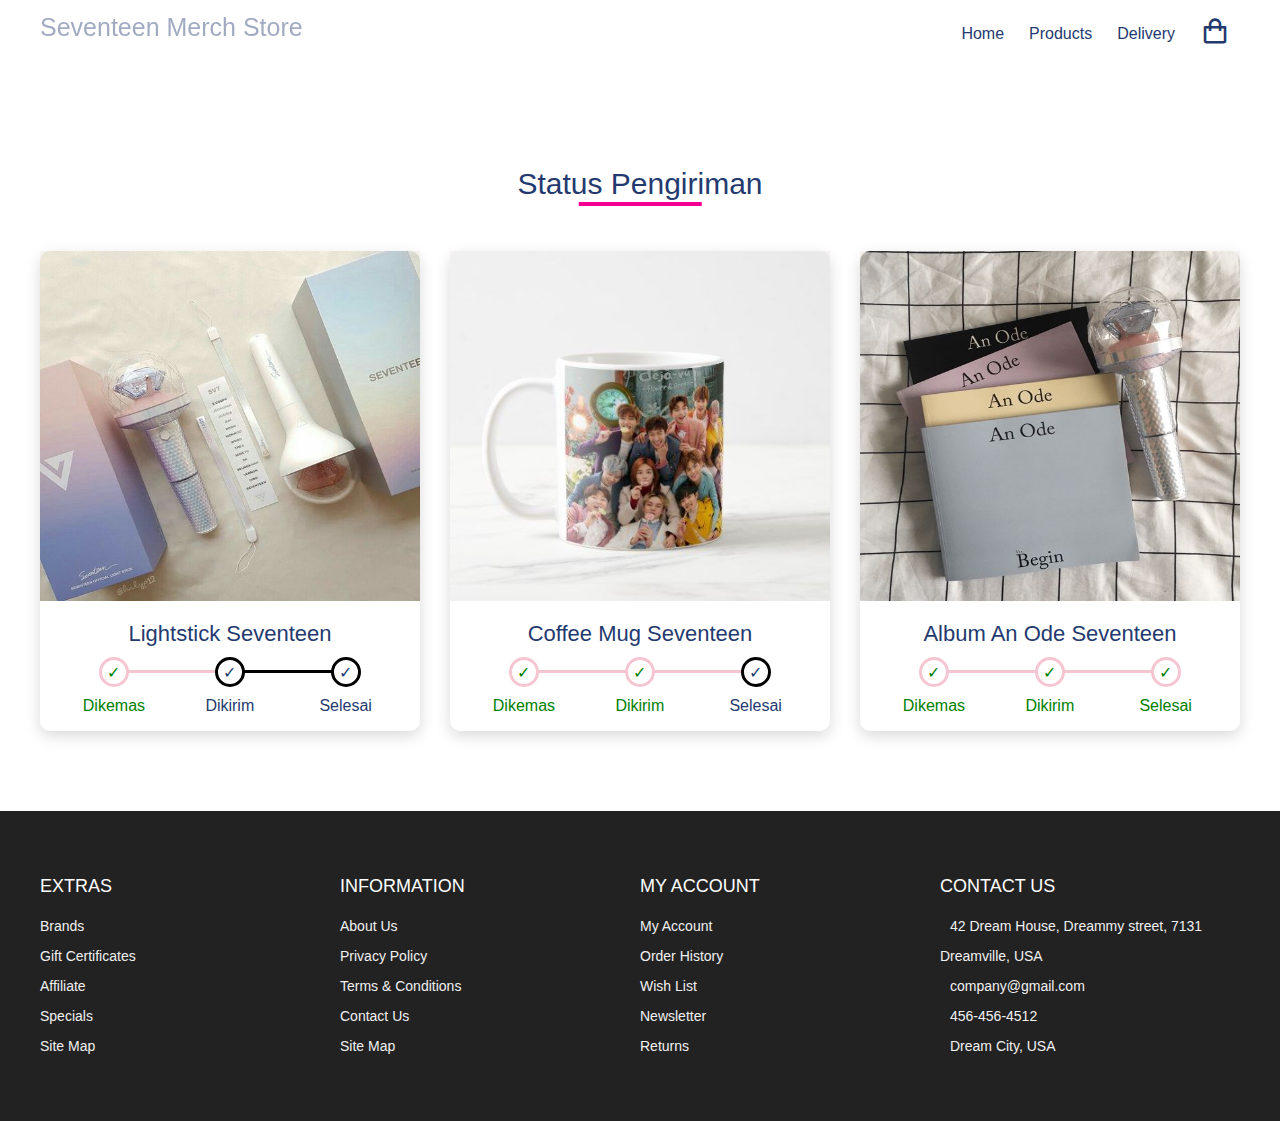
<file: Delivery.html>
<!DOCTYPE html>
<html lang="en">

<head>
  <meta charset="UTF-8" />
  <meta name="viewport" content="width=device-width, initial-scale=1.0" />
  <!-- Logo -->
  <link rel="shortcut icon" href="./images/logo.ico" type="">
  <!-- Box icons -->
  <link rel="stylesheet" href="https://cdn.jsdelivr.net/npm/boxicons@latest/css/boxicons.min.css" />
  <!-- CSS -->
  <link rel="stylesheet" href="./css/styles.css" />
  <title>Oppa - Ecommerce Website</title>
</head>

<body >
  <!-- Navigation -->
    <nav class="nav">
      <div class="navigation container">
        <div class="logo">
          <h1>Seventeen Merch Store</h1>
        </div>

        <div class="menu">
          <div class="top-nav">
            <div class="logo">
              <h1>Seventeen Merch Store</h1>
            </div>
            <div class="close">
              <i class="bx bx-x"></i>
            </div>
          </div>

        <ul class="nav-list">
          <li class="nav-item">
            <a href="index.html" class="nav-link">Home</a>
          </li>
          <li class="nav-item">
            <a href="product.html" class="nav-link">Products</a>
          </li>
          <li class="nav-item">
            <a href="Delivery.html" class="nav-link">Delivery</a>
          </li>
          <li class="nav-item">
            <a href="cart.html" class="nav-link icon"><i class="bx bx-shopping-bag"></i></a>
          </li>
        </ul>
      </div>

      <a href="cart.html" class="cart-icon">
        <i class="bx bx-shopping-bag"></i>
      </a>

      <div class="hamburger">
        <i class="bx bx-menu"></i>
      </div>
    </div>
  </nav>

  <section class="section all-products" id="products">
    <div class=" container">
      <div class="delivery-title">
        <h1>Status Pengiriman</h1>
      </div>
    </div>
    <div class="delivery-center container">
      <div class="product">
        <div class="product-header">
          <img src="./images/pic5.jpg" alt="">
        </div>
        <div class="product-footer">
          <a href="#"><h3>Lightstick Seventeen</h3></a>
          <div class="delivery-status">
            <div class="status">
              <li class="activee">Dikemas</li>
              <li class="">Dikirim</li>
              <li class="">Selesai</li>
            </div>
          </div>
        </div>
      </div>
      <div class="product">
        <div class="product-header">
          <img src="./images/pic2.jpg" alt="">
        </div>
        <div class="product-footer">
          <a href="#"><h3>Coffee Mug Seventeen</h3></a>
          <div class="delivery-status">
            <div class="status">
              <li class="activee">Dikemas</li>
              <li class="activeee">Dikirim</li>
              <li class="">Selesai</li>
            </div>
          </div>
        </div>
      </div>
      <div class="product">
        <div class="product-header">
          <img src="./images/pic1.jpg" alt="">
        </div>
        <div class="product-footer">
          <a href="#"><h3>Album An Ode Seventeen</h3></a>
          <div class="delivery-status">
            <div class="status">
              <li class="activee">Dikemas</li>
              <li class="activeee">Dikirim</li>
              <li class="activeeee">Selesai</li>
            </div>
          </div>
        </div>
      </div>
    </div>
  </section>

  <footer id="footer" class="section footer">
    <div class="container">
      <div class="footer-container">
        <div class="footer-center">
          <h3>EXTRAS</h3>
          <a href="#">Brands</a>
          <a href="#">Gift Certificates</a>
          <a href="#">Affiliate</a>
          <a href="#">Specials</a>
          <a href="#">Site Map</a>
        </div>
        <div class="footer-center">
          <h3>INFORMATION</h3>
          <a href="#">About Us</a>
          <a href="#">Privacy Policy</a>
          <a href="#">Terms & Conditions</a>
          <a href="#">Contact Us</a>
          <a href="#">Site Map</a>
        </div>
        <div class="footer-center">
          <h3>MY ACCOUNT</h3>
          <a href="#">My Account</a>
          <a href="#">Order History</a>
          <a href="#">Wish List</a>
          <a href="#">Newsletter</a>
          <a href="#">Returns</a>
        </div>
        <div class="footer-center">
          <h3>CONTACT US</h3>
          <div>
            <span>
              <i class="fas fa-map-marker-alt"></i>
            </span>
            42 Dream House, Dreammy street, 7131 Dreamville, USA
          </div>
          <div>
            <span>
              <i class="far fa-envelope"></i>
            </span>
            company@gmail.com
          </div>
          <div>
            <span>
              <i class="fas fa-phone"></i>
            </span>
            456-456-4512
          </div>
          <div>
            <span>
              <i class="far fa-paper-plane"></i>
            </span>
            Dream City, USA
          </div>
        </div>
      </div>
    </div>
  </footer>

  <!-- GSAP -->
  <script src="https://cdnjs.cloudflare.com/ajax/libs/gsap/3.5.1/gsap.min.js"></script>
  <!-- JavaScript -->
  <script src="./js/index.js"></script>
  </body>

</html>
</file>
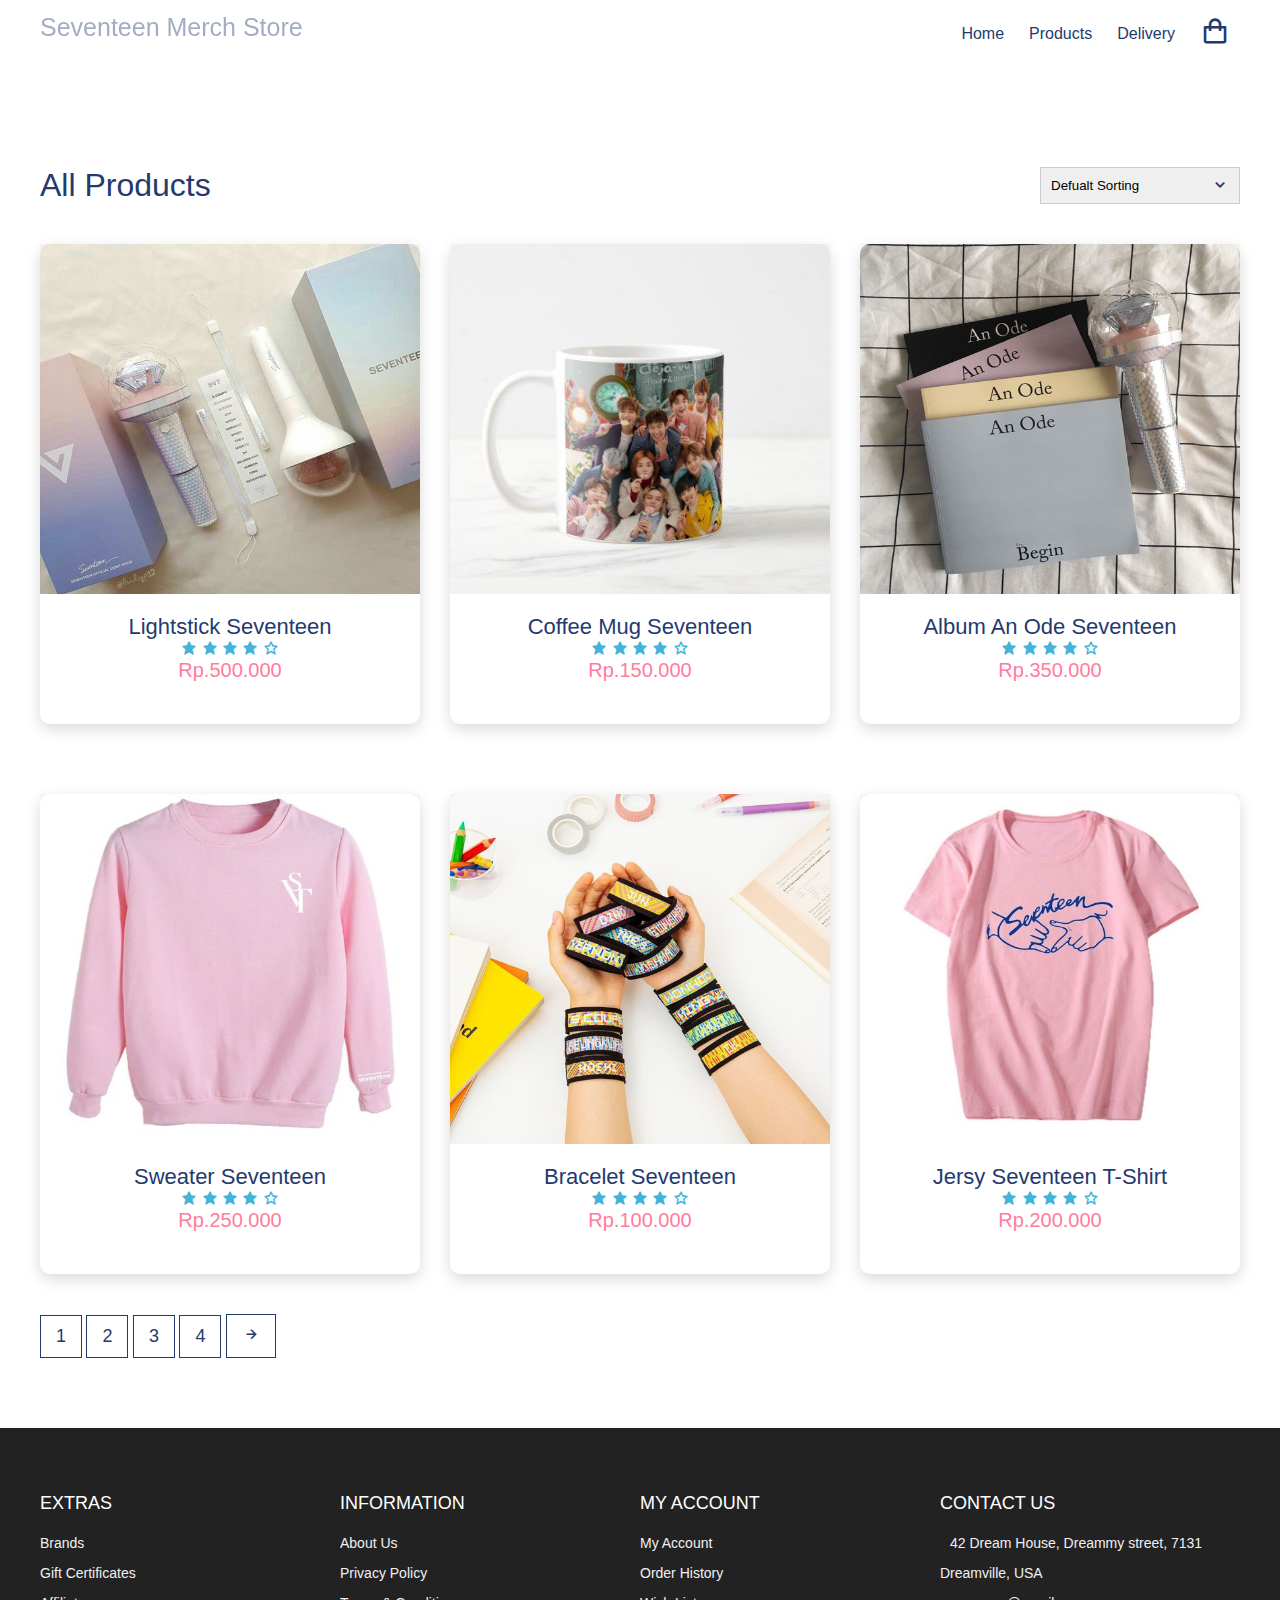
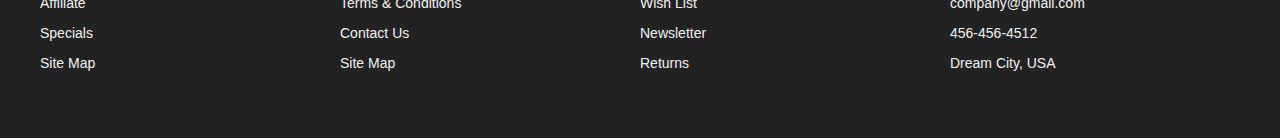
<file: product.html>
<!DOCTYPE html>
<html lang="en">
  
<head>
  <meta charset="UTF-8" />
  <meta name="viewport" content="width=device-width, initial-scale=1.0" />
  <!-- Logo -->
  <link rel="shortcut icon" href="./images/logo.ico" type="">
  <!-- Box icons -->
  <link rel="stylesheet" href="https://cdn.jsdelivr.net/npm/boxicons@latest/css/boxicons.min.css" />
  <!-- CSS -->
  <link rel="stylesheet" href="./css/styles.css" />
  <title>Oppa - Ecommerce Website</title>
 </head>
 
<body>
   <!-- Navigation -->
    <nav class="nav">
      <div class="navigation container">
        <div class="logo">
          <h1>Seventeen Merch Store</h1>
        </div>

        <div class="menu">
          <div class="top-nav">
            <div class="logo">
              <h1>Seventeen Merch Store</h1>
            </div>
            <div class="close">
              <i class="bx bx-x"></i>
            </div>
          </div>

                <ul class="nav-list">
                    <li class="nav-item">
                        <a href="index.html" class="nav-link">Home</a>
                    </li>
                    <li class="nav-item">
                        <a href="product.html" class="nav-link">Products</a>
                    </li>
                    <li class="nav-item">
                        <a href="Delivery.html" class="nav-link">Delivery</a>
                    </li>
                    <li class="nav-item">
                        <a href="cart.html" class="nav-link icon"><i class="bx bx-shopping-bag"></i></a>
                    </li>
                </ul>
            </div>

            <a href="cart.html" class="cart-icon">
                <i class="bx bx-shopping-bag"></i>
            </a>

            <div class="hamburger">
                <i class="bx bx-menu"></i>
            </div>
        </div>
    </nav>

    <!-- All Products -->
    <section class="section all-products" id="products">
        <div class="top container">
            <h1>All Products</h1>
            <form>
                <select>
                    <option value="1">Defualt Sorting</option>
                    <option value="2">Sort By Price</option>
                    <option value="3">Sort By Popularity</option>
                    <option value="4">Sort By Sale</option>
                    <option value="5">Sort By Rating</option>
                </select>
                <span><i class='bx bx-chevron-down'></i></span>
            </form>
        </div>
        <div class="product-center container">
            <div class="product">
              <div class="product-header">
                <img src="./images/pic5.jpg" alt="">
              </div>
              <div class="product-footer">
                <a href="#"><h3>Lightstick Seventeen</h3></a>
                <div class="rating">
                  <i class="bx bxs-star"></i>
                  <i class="bx bxs-star"></i>
                  <i class="bx bxs-star"></i>
                  <i class="bx bxs-star"></i>
                  <i class="bx bx-star"></i>
                </div>
                <h4 class="price">Rp.500.000</h4>
              </div>
            </div>
            <div class="product">
              <div class="product-header">
                <img src="./images/pic2.jpg" alt="">
              </div>
              <div class="product-footer">
                <a href="#"><h3>Coffee Mug Seventeen</h3></a>
                <div class="rating">
                  <i class="bx bxs-star"></i>
                  <i class="bx bxs-star"></i>
                  <i class="bx bxs-star"></i>
                  <i class="bx bxs-star"></i>
                  <i class="bx bx-star"></i>
                </div>
                <h4 class="price">Rp.150.000</h4>
              </div>
            </div>
            <div class="product">
              <div class="product-header">
                <img src="./images/pic1.jpg" alt="">
              </div>
              <div class="product-footer">
                <a href="#"><h3>Album An Ode Seventeen</h3></a>
                <div class="rating">
                  <i class="bx bxs-star"></i>
                  <i class="bx bxs-star"></i>
                  <i class="bx bxs-star"></i>
                  <i class="bx bxs-star"></i>
                  <i class="bx bx-star"></i>
                </div>
                <h4 class="price">Rp.350.000</h4>
              </div>
            </div>
            <div class="product">
              <div class="product-header">
                <img src="./images/pic4.jpg" alt="">
              </div>
              <div class="product-footer">
                <a href="#"><h3>Sweater Seventeen</h3></a>
                <div class="rating">
                  <i class="bx bxs-star"></i>
                  <i class="bx bxs-star"></i>
                  <i class="bx bxs-star"></i>
                  <i class="bx bxs-star"></i>
                  <i class="bx bx-star"></i>
                </div>
                <h4 class="price">Rp.250.000</h4>
              </div>
            </div>
            <div class="product">
              <div class="product-header">
                <img src="./images/pic6.jpg" alt="">
              </div>
              <div class="product-footer">
                <a href="#"><h3>Bracelet Seventeen</h3></a>
                <div class="rating">
                  <i class="bx bxs-star"></i>
                  <i class="bx bxs-star"></i>
                  <i class="bx bxs-star"></i>
                  <i class="bx bxs-star"></i>
                  <i class="bx bx-star"></i>
                </div>
                <h4 class="price">Rp.100.000</h4>
              </div>
            </div>
            <div class="product">
              <div class="product-header">
                <img src="./images/pic3.jpg" alt="">
              </div>
              <div class="product-footer">
                <a href="#"><h3>Jersy Seventeen T-Shirt</h3></a>
                <div class="rating">
                  <i class="bx bxs-star"></i>
                  <i class="bx bxs-star"></i>
                  <i class="bx bxs-star"></i>
                  <i class="bx bxs-star"></i>
                  <i class="bx bx-star"></i>
                </div>
                <h4 class="price">Rp.200.000</h4>
              </div>
            </div>
          </div>
    </section>

    <section class="page">
        <div class=" container">
            <span>1</span>
            <span>2</span>
            <span>3</span>
            <span>4</span>
            <span><i class='bx bx-right-arrow-alt'></i></span>
        </div>
    </section>

    <!-- Footer -->
    <footer id="footer" class="section footer">
        <div class="container">
            <div class="footer-container">
                <div class="footer-center">
                    <h3>EXTRAS</h3>
                    <a href="#">Brands</a>
                    <a href="#">Gift Certificates</a>
                    <a href="#">Affiliate</a>
                    <a href="#">Specials</a>
                    <a href="#">Site Map</a>
                </div>
                <div class="footer-center">
                    <h3>INFORMATION</h3>
                    <a href="#">About Us</a>
                    <a href="#">Privacy Policy</a>
                    <a href="#">Terms & Conditions</a>
                    <a href="#">Contact Us</a>
                    <a href="#">Site Map</a>
                </div>
                <div class="footer-center">
                    <h3>MY ACCOUNT</h3>
                    <a href="#">My Account</a>
                    <a href="#">Order History</a>
                    <a href="#">Wish List</a>
                    <a href="#">Newsletter</a>
                    <a href="#">Returns</a>
                </div>
                <div class="footer-center">
                    <h3>CONTACT US</h3>
                    <div>
                        <span>
                            <i class="fas fa-map-marker-alt"></i>
                        </span>
                        42 Dream House, Dreammy street, 7131 Dreamville, USA
                    </div>
                    <div>
                        <span>
                            <i class="far fa-envelope"></i>
                        </span>
                        company@gmail.com
                    </div>
                    <div>
                        <span>
                            <i class="fas fa-phone"></i>
                        </span>
                        456-456-4512
                    </div>
                    <div>
                        <span>
                            <i class="far fa-paper-plane"></i>
                        </span>
                        Dream City, USA
                    </div>
                </div>
            </div>
        </div>
        </div>
    </footer>

    <!-- GSAP -->
    <script src="https://cdnjs.cloudflare.com/ajax/libs/gsap/3.5.1/gsap.min.js"></script>
    <!-- JavaScript -->
    <script src="./js/index.js"></script>
</body>

</html>
</file>
<file: css/styles.css>
:root {
  --white: #fff;
  --black: #222;
  --pink: #f60091;
  --grey: #444;
  --grey2: #959595;
  --grey-alt: #d1e2e9;
  --yellow: #ffd800;
  --green: #59b210;
}

*,
*::before,
*::after {
  margin: 0;
  padding: 0;
  box-sizing: inherit;
}

html {
  scroll-behavior: smooth;
  box-sizing: border-box;
  font-size: 62.5%;
}

body {
  font-family: "Poppins", sans-serif;
  font-size: 1.6rem;
  font-weight: 400;
  background-color: #fff;
  color: #243a6f;
  position: relative;
  z-index: 1;
}

h1,
h2,
h3,
h4 {
  font-weight: 500;
}

a {
  color: inherit;
  text-decoration: none;
}

img {
  max-width: 100%;
}

li {
  list-style: none;
}

.container {
  max-width: 120rem;
  margin: 0 auto;
}

.containerprofile {
  max-width: 170rem;
  margin: 0 auto;
}


.container-md {
  max-width: 100rem;
  margin: 0 auto;
}

@media only screen and (max-width: 1200px) {
  .container {
    padding: 0 3rem;
  }

  .container-md {
    padding: 0 3rem;
  }
}

/* Header */
.header {
  position: relative;
  width: 100%;
  min-height: 100vh;
  background-color: var(--grey-alt);
  overflow: hidden;
}

.nav {
  padding: 1.6rem 0;
}

.nav.fix-nav {
  position: fixed;
  top: 0;
  left: 0;
  width: 100%;
  background-color: #243a6f;
  box-shadow: 0 5px 15px rgba(0, 0, 0, 0.3);
  z-index: 999;
}

.nav.fix-nav .nav-link,
.nav.fix-nav .logo,
.nav.fix-nav .cart-icon,
.nav.fix-nav .hamburger {
  color: #fff;
}

.navigation {
  display: flex;
  align-items: center;
  justify-content: space-between;
}

.logo h1 {
  font-size: 2.5rem;
}

.nav-list {
  display: flex;
  align-items: center;
  
}

.nav-item:not(:last-child) {
  margin-right: 0.5rem;
}

.nav-link:link,
.nav-link:visited {
  padding: 0.8rem 1rem;
  transition: all 300ms ease-in-out;
}

.nav-link.icon {
  font-size: 3rem;
}

.top-nav {
  display: none;
}

.hamburger {
  display: none;
}

.cart-icon {
  display: none;
}

@media only screen and (max-width: 768px) {
  .menu {
    position: fixed;
    top: 0;
    left: -100%;
    width: 80%;
    max-width: 40rem;
    height: 100%;
    background-color: #fff;
    transition: all 500ms ease-in-out;
    z-index: 100;
  }

  .menu.show {
    left: 0;
  }

  .top-nav {
    display: flex;
    align-items: center;
    justify-content: space-between;
    background-color: #243a6f;
    padding: 1rem 1.6rem;
  }

  .top-nav .logo {
    color: #fff;
  }

  .top-nav .close {
    color: #fff;
    font-size: 3rem;
    padding: 1rem;
    cursor: pointer;
  }

  .cart-icon {
    display: block;
    font-size: 3rem;
  }

  .hamburger {
    display: block;
    font-size: 3rem;
    padding: 0.5rem;
    cursor: pointer;
  }

  .nav-link:link,
  .nav-link:visited {
    display: block;
    font-size: 1.7rem;
    padding: 1rem 0;
  }

  .nav.fix-nav .nav-link {
    color: #243a6f;
  }

  .nav-list {
    flex-direction: column;
    align-items: start;
    padding: 1rem 1.6rem;
  }

  body.show::before {
    content: "";
    position: absolute;
    top: 0;
    left: 0;
    width: 100%;
    height: 100%;
    background-color: rgba(0, 0, 0, 0.8);
    z-index: 4;
  }

  .nav.show {
    background-color: rgba(0, 0, 0, 0.8);
  }

  .nav-link.icon {
    display: none;
  }
}

/* BA */
.header .BA-img {
  position: absolute;
  bottom: 0;
  right: 20%;
  height: 75rem;
  object-fit: contain;
}

.BA-content {
  position: absolute;
  top: 50%;
  transform: translate(25%, 10%);
}

.BA-content h2 {
  color: #b888ff;
  font-size: 3rem;
  font-weight: 700;
  margin-bottom: 1rem;
}

.BA-content .discount {
  color: #fbb419;
}

.BA-content h1 span {
  color: #253b70;
  font-size: 6rem;
  font-weight: 700;
  display: block;
  line-height: 1;
  text-shadow: 3px 3px 0 #f1f1f1, 4px 4px 0 #f1f1f1;
}

.btn {
  display: inline-block;
  background-color: #fc7c7c;
  padding: 1.2rem 4rem;
  color: #fff;
  font-weight: 600;
  text-transform: uppercase;
  margin-top: 3rem;
}

@media only screen and (max-width: 1200px) {
  .header .BA-img {
    right: -20%;
  }

  .BA-content {
    transform: translate(20%, -50%);
  }

  .BA-content h2 {
    font-size: 2rem;
  }

  .BA-content h1 span {
    font-size: 5rem;
  }
}

@media only screen and (max-width: 996px) {
  .header {
    min-height: 70vh;
  }

  .header .BA-img {
    height: 40rem;
    right: -10%;
  }
}

@media only screen and (max-width: 567px) {
  .header {
    min-height: 100vh;
  }

  .header .BA-img {
    height: 40rem;
    bottom: -15%;
  }

  .BA-content {
    top: 40%;
    transform: translate(15%, -50%);
  }

  .header .BA-img {
    right: 0%;
  }

  .BA-content h2 {
    font-size: 1.8rem;
  }

  .BA-content h1 span {
    font-size: 4rem;
  }

  .BA-content a {
    padding: 1rem 3rem;
  }
}

/* Adverts */
.section {
  padding: 10rem 0 1rem 0;
}

.profiles{
  padding: 13em 0 5rem 0;
}

.advert-center {
  display: grid;
  grid-template-columns: repeat(auto-fit, minmax(30rem, 1fr));
  gap: 3rem;
}

.advert-box {
  position: relative;
  color: #fff;
  height: 27rem;
  border-radius: 1rem;
  padding: 1.6rem;
  overflow: hidden;
  z-index: 1;
}

.advert-box img {
  position: absolute;
  bottom: -5%;
  left: 0;
  height: 110%;
  width: 20rem;
  z-index: -1;
  
}

.advert-box:nth-child(1) {
  background-color: #f5c5d1;
}

.advert-box:nth-child(2) {
  background-color: #a1d1df;
}

.advert-box:nth-child(3) {
  background-color: #e5bc00;
}

.advert-box .dotted {
  position: relative;
  height: 100%;
  border: 2px dashed #f1f1f1;
  border-radius: 1rem;
}

.advert-box .content {
  position: absolute;
  top: 50%;
  right: 5%;
  transform: translate(0, -50%);
}

.advert-box .content h2,
.advert-box .content h4 {
  text-shadow: 5px 6px 0px rgba(37, 59, 112, 0.1);
}

.advert-box .content h2 {
  line-height: 1.2;
  font-size: 3rem;
  font-weight: 700;
  margin-bottom: 1rem;
}

.advert-box .content h4 {
  font-size: 1.5rem;
  text-transform: capitalize;
}

/* Products */

.title {
  margin: 4rem 0 7rem 0;
  text-align: center;
}

.title h1 {
  font-size: 3rem;
  display: inline-block;
  position: relative;
  z-index: 0;
}

.title h1::after {
  content: "";
  position: absolute;
  left: 50%;
  bottom: -20%;
  transform: translate(-50%, -50%);
  background-color: var(--pink);
  width: 50%;
  height: 0.4rem;
  z-index: 1;
}

.product-center {
  display: grid;
  grid-template-columns: repeat(auto-fit, minmax(35rem, 1fr));
  gap: 7rem 3rem;
}

.product {
  height: 48rem;
  background-color: #fff;
  box-shadow: 0 0.5rem 1.5rem rgba(0, 0, 0, 0.15);
  border-radius: 1rem;
  text-align: center;
  transition: all 300ms ease-in-out;
}

.product:hover {
  box-shadow: 0 0.5rem 1.5rem rgba(0, 0, 0, 0.40);
}

.product-header {
  position: relative;
  height: 35rem;
  background-color: #f6f2f1;
  transition: all 300ms ease-in-out;
  z-index: 0;
}

.product-header img {
  height: 100%;
  width: 100%;
  border-radius: 1rem 1rem 0 0;
}

.product-footer {
  padding: 2rem 1.6rem 1.6rem 1.6rem;
  z-index: 0;
}

.product-footer h3 {
  font-size: 2.2rem;
}

.rating {
  color: #43b3d9;
}

.product-footer .price {
  color: #ff7c9c;
  font-size: 2rem;
}

.product:hover .product-header::after {
  content: "";
  position: absolute;
  width: 100%;
  height: 100%;
  left: 0;
  top: 0;
  border-radius: 1rem 1rem 0 0;
  background-color: rgba(0, 0, 0, 0.1);
  transition: all 500ms ease-in-out;
  z-index: 1;
}

/* Produc banner */
.product-banner {
  display: grid;
  grid-template-columns: 1fr 1fr;
  height: 60rem;
  background-color: #243a6f;
}

.product-banner .left img {
  object-fit: cover;
  height: 100%;
}

.product-banner .right {
  align-self: center;
  text-align: center;
  padding: 1.6rem;
  margin: 0 29rem 13rem 0;
}

.product-banner .content h2 {
  color: #fbb419;
  font-size: 3rem;
  font-weight: 700;
  margin-bottom: 1rem;
}

.product-banner .content .discount {
  color: #b888ff;
}

.product-banner .content h1 span {
  color: #fff;
  font-size: 6rem;
  font-weight: 700;
  display: block;
  line-height: 1;
}

@media only screen and (max-width: 996px) {
  .product-banner .content h1 span {
    font-size: 5rem;
  }
}

@media only screen and (max-width: 768px) {
  .product-banner {
    grid-template-columns: 1fr;
  }

  .product-banner .left {
    display: none;
  }

  .product-banner .content h1 span {
    font-size: 4rem;
  }

  .product-banner .content h2 {
    font-size: 2rem;
  }

  .product-banner .content a {
    padding: 1rem 3rem;
  }
}

/* profiles */
.profile-center {
  display: grid;
  grid-template-columns: repeat(auto-fit, minmax(20rem, 1fr));
  gap: 7rem;
}

.profile {
  position: relative;
  padding: 2rem;
  background-color: #fff;
  box-shadow: 0 0.5rem 1.5rem rgba(0, 0, 0, 0.1);
  transition: all 300ms ease-in-out;
  text-align: center;
  border-radius: 0.5rem;
  
}

.profile:hover {
  box-shadow: 0 0.5rem 1.5rem rgba(0, 0, 0, 0.2);
  transform: translateY(-1.5rem);
}

.profile p {
  margin: 2rem 0 1rem 0;
}

.profile .img-cover {
  border-radius: 50%;
  width: 8rem;
  height: 8rem;
  overflow: hidden;
  margin: 0 auto;
}

.profile .img-cover img {
  height: 100%;
  object-fit: cover;
}

/* Footer */
.footer {
  background-color: var(--black);
  padding: 6rem 1rem;
  line-height: 3rem;
}

.footer-center span {
  margin-right: 1rem;
}

.footer-container {
  display: grid;
  grid-template-columns: repeat(4, 1fr);
  color: var(--white);
}

.footer-center a:link,
.footer-center a:visited {
  display: block;
  color: #f1f1f1;
  font-size: 1.4rem;
  transition: 0.6s;
}

.footer-center a:hover {
  color: var(--pink);
}

.footer-center div {
  color: #f1f1f1;
  font-size: 1.4rem;
}

.footer-center h3 {
  font-size: 1.8rem;
  font-weight: 400;
  margin-bottom: 1rem;
}

@media only screen and (max-width: 998px) {
  .footer-container {
    grid-template-columns: repeat(2, 1fr);
    row-gap: 2rem;
  }
}

@media only screen and (max-width: 768px) {
  .footer-container {
    grid-template-columns: 1fr;
    row-gap: 2rem;
  }
}

/* Dropdown Products */
.section .top {
  display: flex;
  align-items: center;
  justify-content: space-between;
  margin-bottom: 4rem;
}

.all-products .top select {
  font-family: "Poppins", sans-serif;
  width: 20rem;
  padding: 1rem;
  border: 1px solid #ccc;
  appearance: none;
  outline: none;
}

form {
  position: relative;
  z-index: 1;
}

form span {
  position: absolute;
  top: 50%;
  right: 1rem;
  transform: translateY(-50%);
  font-size: 2rem;
  z-index: 0;
}

@media only screen and (max-width: 768px) {
  .all-products .top select {
    width: 15rem;
  }
}

/* page */
.page {
  padding: 3rem 0 5rem 0;
}

.page span {
  display: inline-block;
  padding: 1rem 1.5rem;
  border: 1px solid #243a6f;
  font-size: 1.8rem;
  margin-bottom: 2rem;
  cursor: pointer;
  transition: all 300ms ease-in-out;
}

.page span:hover {
  border: 1px solid #243a6f;
  background-color: #243a6f;
  color: #fff;
}

/* Cart Items */

.cart-center {
  display: grid;
  grid-template-columns: repeat(auto-fit, minmax(30rem, 1fr));
  gap: 3rem;
}

.barcode .btn{
  cursor: pointer;
}

.cart {
  margin: 10rem auto;
}

table {
  width: 100%;
  border-collapse: collapse;
  margin: 0 0 7rem 0;
}

th {
  text-align: center;
  padding: 0.5rem;
  color: #fff;
  background-color: #fc7c7c;
  font-weight: normal;
  
}

td:not(.metode, .kurir) {
  padding: 1rem 0.5rem;
  text-align: center;
}

#pembayaran{
  margin-left: 42rem;
}

#ekspedisi{
  margin-left: 9rem;
}

td input:not(#pembayaran, #ekspedisi) {
  align-items: center;
  width: 10rem;
  height: 3rem;
  padding: 0.5rem;
  margin: .5rem 0 .5rem 0;
}

input #pembayaran{
  float: left;
}

td a {
  color: orangered;
  font-size: 1.4rem;
}

td img {
  width: 8rem;
  height: 8rem;
  margin-right: 1rem;
}

.total-price {
  display: flex;
  justify-content: flex-end;
  align-items: end;
  flex-direction: column;
  margin-top: 2rem;
}

.total-price table {
  border-top: 3px solid #fc7c7c;
  width: 100%;
  max-width: 35rem;
}

td:last-child {
  text-align: center;
}

th:last-child {
  text-align: center;
}

/* Delivery */
.delivery-center {
  display: grid;
  grid-template-columns: repeat(auto-fit, minmax(30rem, 1fr));
  gap: 3rem;
  margin-bottom: 7rem;
}

.delivery-status{
  width: 100%;
  margin: 1rem auto 1rem auto;
}

.delivery-list {
  display: flex;
  align-items: center;
  position: relative;
  left: 9rem;
}

.delivery-item {
  margin: 1rem 5rem 5rem 5rem ;
  padding: 0 3rem 0 3rem;
  margin-right: 0.5rem;
}

.delivery-title {
  margin: auto 0 5rem 0;
  text-align: center;
}

.delivery-title h1 {
  font-size: 3rem;
  display: inline-block;
  position: relative;
  z-index: 0;
}

.delivery-title h1::after {
  content: "";
  position: absolute;
  left: 50%;
  bottom: -20%;
  transform: translate(-50%, -50%);
  background-color: var(--pink);
  width: 50%;
  height: 0.4rem;
  z-index: 1;
}

.status li{
  float: left;
  width: 33.3%;
  position: relative;
  text-align: center;
}

.status li:before{
  content: "✓";
  width: 3rem;
  height: 3rem;
  line-height: 2.5rem;
  border: 3px solid black;
  display: block;
  text-align: center;
  margin: 0 auto 1rem auto;
  border-radius: 50%;
  background-color: white;
  z-index: 1;
  position: relative;
}

.status li:after{
  content: '';
  position: absolute;
  width: 100%;
  height: 5%;
  background-color: black;
  top: 1.3rem;
  left: -5rem;
  z-index: 0;
}

.status li:first-child:after{
    content: none;
}

.status li.activee{
  color: green;
}

.status li.activeee{
  color: green;
}

.status li.activeeee{
  color: green;
}

.status li.activee:before{
  border-color: #f5c5d1;
}

.status li.activee + li:after{
  background-color: #f5c5d1;
}

.status li.activeee:before{
  border-color: #f5c5d1;
}

.status li.activeee + li:after{
  background-color: #f5c5d1;
}

.status li.activeeee:before{
  border-color: #f5c5d1;
}

table.form-cart{
  background-color: #f5c5d1;
}

#popup{
  position: fixed;
  top: 40%;
  left: 50%;
  transform: translate(-50%, -50%);
  width: 600px;
  padding: 50px;
  box-shadow: 0 5px 30px rgba(0, 0, 0, .30);
  background-color: #243a6f;
  color: white;
  visibility: hidden;
  opacity: 0;
  transition: 0.5s;
}

#popup.active{
  top: 50%;
  visibility: visible;
  opacity: 1;
  transition: 0.5s;
}

/* .info{
  position: relative;
  width: 20px;
  height: 20px;
  cursor: pointer;
  transition: 0.5s;
}

.infoberat{
  position: absolute;
  text-align: center;
  top: 880px;
  left: 200px;
  width: 200px;
  background-color: #243a6f;
  color: white;
  padding: 5px;
  transition: 0.5s;
}

.info:hover .infoberat{
  background-color: white;
  transition: 0.5s;
} */
</file>
